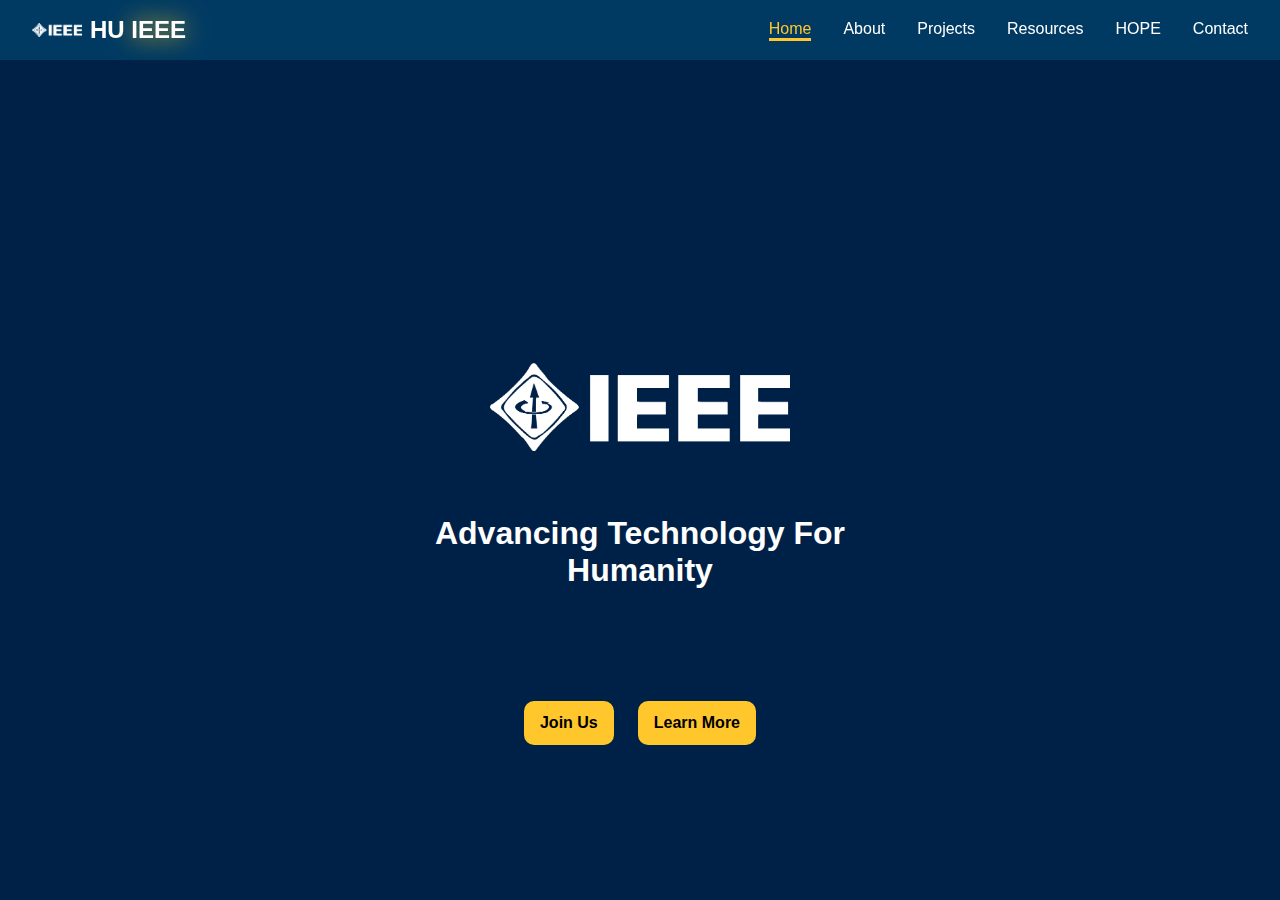
<file: index.html>
<!DOCTYPE html>
<html lang="en">
<head>
    <meta charset="UTF-8">
    <meta name="viewport" content="width=device-width, initial-scale=1.0">
    <title>HU IEEE</title>
    <link rel="stylesheet" href="styles.css">
    <!-- Optional: Link to a favicon -->
    <!-- <link rel="icon" href="images/favicon.ico" type="image/x-icon"> -->
</head>
<body>
    <header class="header">
        <div class="header-tag">
            <img src="./components/images/ieee-logo-white.png" alt="IEEE Logo" class="header__logo">
            <a href="#home" class="logo">HU <span>IEEE</span></a>
        </div>
        
        <nav class="navbar" id="navbar">
            <a href="index.html" class="active">Home</a>
            <a href="About/about.html">About</a>
            <a href="Project/project.html">Projects</a>
            <a href="Resources/resources.html">Resources</a>
            <a href="Hope/hope.html">HOPE</a> 
            <a href="Contact/contact.html">Contact</a> 
        </nav>

        <!-- Hamburger Menu -->
        <div class="hamburger" id="hamburger">
            <div></div>
            <div></div>
            <div></div>
        </div>
    </header>
    
    <section class="landing">
        <div class="landing-bg"></div>
        <img src="components/images/ieee-logo-white.png" alt="IEEE Logo" class="banner">
        <div class="banner-text">
            <!-- <h1>IEEE HU</h1> -->
            <p>Advancing Technology For <br>Humanity</p>
        </div>
        <div class="btns">
            <a href="https://form.jotform.com/242040582478154" target="_blank" rel="noopener noreferrer" class="btn">Join Us</a>
            <a href="./About/about.html" class="btn">Learn More</a>
        </div>
    </section>

    <!-- JavaScript for Hamburger Menu Toggle -->
    <script>
        const hamburger = document.getElementById('hamburger');
        const navbar = document.getElementById('navbar');

        hamburger.addEventListener('click', () => {
            navbar.classList.toggle('active');
            hamburger.classList.toggle('toggle');
        });
    </script>
</body>
</html>
</file>
<file: styles.css>
/* Base Styles */
*{
    margin: 0;
    padding: 0;
    box-sizing: border-box;
    text-decoration: none;
    border: none;
    outline: none;
    scroll-behavior: smooth;
    font-family: 'Poppins', sans-serif;
}

:root{
    --bg-color: #002147;
    --second-bg-color: #003A63;
    --text-color: white;
    --btn-color: #FFC72C;
    --main-color: #FFC72C; /* Added for consistency */
}

body{
    background: var(--bg-color);
    color: var(--text-color);
    overflow-x: hidden; /* Prevent horizontal scroll */
}

header {
    position: fixed;
    top: 0;
    left: 0;
    width: 100%;
    padding: 1rem 2rem; /* Increased horizontal padding for better spacing */
    background: var(--second-bg-color);
    backdrop-filter: blur(5px);
    display: flex;
    justify-content: space-between; /* Space out logo and nav */
    align-items: center;
    z-index: 1000; /* Ensure header stays on top */
}

.header-tag{
    display: flex;
    align-items: center;
}

.header__logo{
    width: 50px; /* Adjust logo size */
    margin-right: 0.5rem;
}

.logo{
    font-size: 1.5rem; /* Increased font size for better visibility */
    color: var(--text-color);
    font-weight: 800;
    cursor: pointer;
    transition: 0.3s ease;
}

.logo:hover{
    transform: scale(1.1);
}

.logo span{
    text-shadow: 0 0 25px var(--main-color);
}

.navbar{
    display: flex;
    align-items: center;
    margin-left: auto;
}

.navbar a{
    font-size: 1rem;
    color: var(--text-color);
    margin-left: 2rem; /* Reduced margin for better spacing on smaller screens */
    font-weight: 500;
    transition: 0.3s ease;
    border-bottom: 3px solid transparent;
}

.navbar a:hover,
.navbar a.active{
    color: var(--main-color);
    border-bottom: 3px solid var(--btn-color);
}

.landing{
    display: flex;
    flex-direction: column;
    justify-content: center;
    align-items: center;
    height: 100vh; /* Full viewport height */
    position: relative;
    padding-top: 80px; /* Prevent content hiding behind fixed header */
}

.landing-bg{
    background-image: url('components/images/landing.HEIC');
    background-size: cover;
    background-position: center;
    filter: blur(5px);
    height: 100%;
    position: absolute;
    top: 0;
    left: 0;
    right: 0;
    bottom: 0;
    z-index: -1;
}

.landing img{
    width: 60%;
    max-width: 300px; /* Better scaling */
    height: auto;
    padding-top: 10%;
}

.banner-text{
    display: flex;
    flex-direction: column;
    justify-content: center;
    align-items: center;
    text-align: center;
    padding: 5% 2%; /* Horizontal padding */
    z-index: 1;
}

.banner-text p{
    font-size: 2rem; /* Responsive font size */
    font-weight: 800;
    color: var(--text-color);
    margin-bottom: 1rem;
}

.btns{
    display: flex;
    justify-content: center;
    align-items: center;
    margin-top: 2rem;
    gap: 1.5rem; /* Reduced gap for smaller screens */
}

.btns a{
    padding: 0.8rem 1rem; /* Adjusted padding */
    width: auto; /* Better adaptability */
    font-size: 1rem;
    font-weight: 800;
    color: black;
    background: var(--btn-color);
    border-radius: 10px;
    transition: 0.3s ease;
    text-align: center;
}

/* Responsive Styles */

/* Tablets (1024px and below) */
@media (max-width: 1024px) {
    .navbar a {
        margin-left: 2rem;
        font-size: 0.95rem;
    }

    .landing img {
        width: 50%;
        max-width: 250px;
    }

    .banner-text p {
        font-size: 1.8rem;
    }

    .btns {
        gap: 1.2rem;
    }
}

/* Large Mobile Devices (768px and below) */
@media (max-width: 768px) {
    header {
        padding: 1rem;
    }

    .navbar {
        display: none; /* Hide navbar initially */
        flex-direction: column;
        position: absolute;
        top: 60px;
        right: 0;
        background: var(--second-bg-color);
        width: 100%;
        text-align: center;
    }

    .navbar a {
        margin: 1rem 0;
        font-size: 1.2rem;
    }

    .navbar.active {
        display: flex;
    }

    /* Hamburger Menu */
    .hamburger {
        display: block;
        cursor: pointer;
    }

    .hamburger div {
        width: 25px;
        height: 3px;
        background-color: var(--text-color);
        margin: 5px;
        transition: all 0.3s ease;
    }
}

/* Small Mobile Devices (600px and below) */
@media (max-width: 600px) {
    .landing img {
        width: 70%;
        max-width: 200px;
    }

    .banner-text p {
        font-size: 1.5rem;
    }

    .btns {
        flex-direction: column;
        gap: 1rem;
    }

    .btns a {
        width: 80%;
    }

    .logo {
        font-size: 1.3rem;
    }
}

/* Hamburger Animation (Transforms into 'X' when active) */
.hamburger.toggle div:nth-child(1) {
    transform: rotate(-45deg) translate(-5px, 6px);
}

.hamburger.toggle div:nth-child(2) {
    opacity: 0;
}

.hamburger.toggle div:nth-child(3) {
    transform: rotate(45deg) translate(-5px, -6px);
}
</file>
